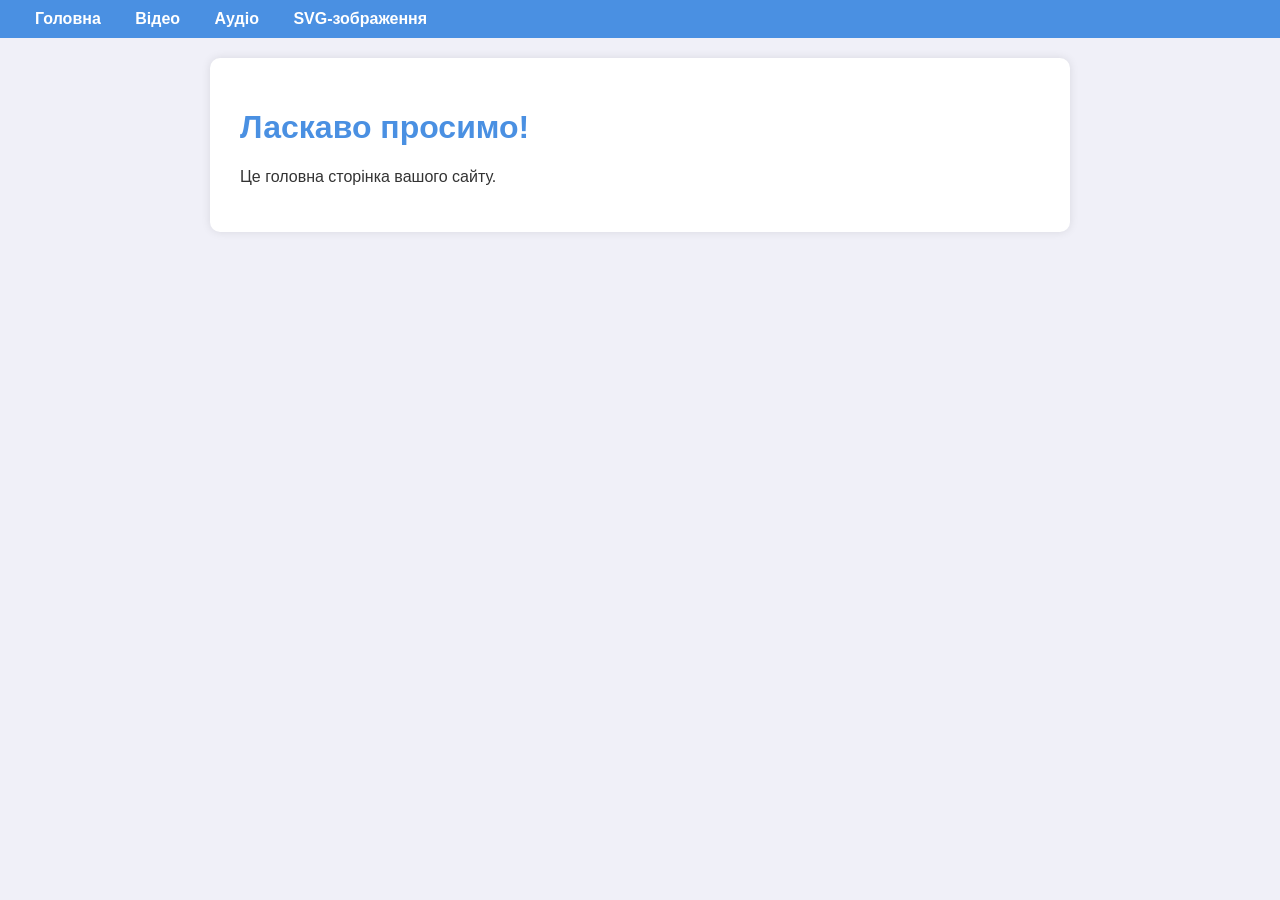
<file: index.html>
<!DOCTYPE html>
<html lang="uk">
<head>
    <meta charset="UTF-8">
    <title>Головна</title>
    <link rel="stylesheet" href="style.css">
</head>
<body>
    <header>
        <nav>
            <a href="index.html">Головна</a>
            <a href="video.html">Відео</a>
            <a href="audio.html">Аудіо</a>
            <a href="svg.html">SVG-зображення</a>
        </nav>
    </header>
    <main>
        <h1>Ласкаво просимо!</h1>
        <p>Це головна сторінка вашого сайту.</p>
    </main>
</body>
</html>
</file>
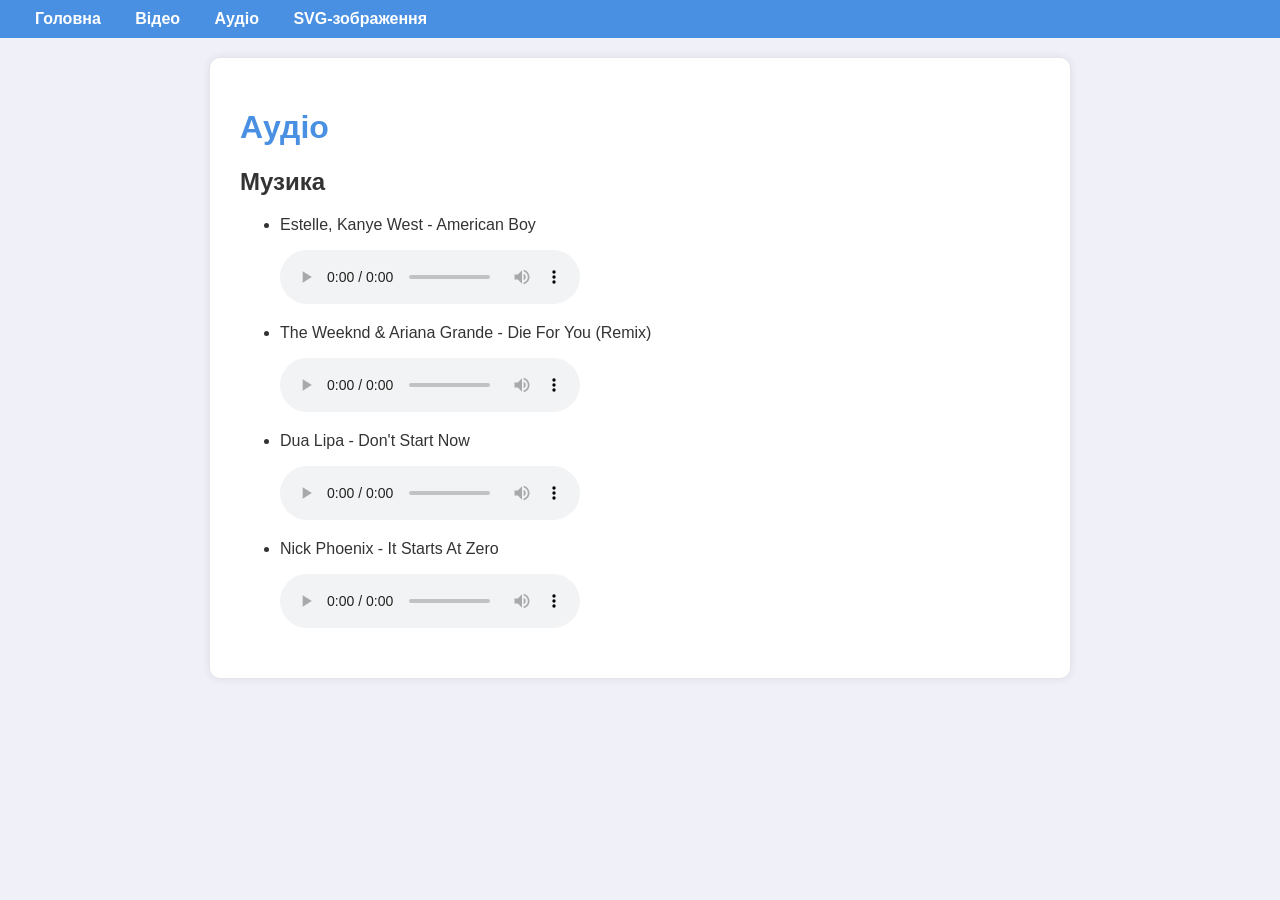
<file: audio.html>
<!DOCTYPE html>
<html lang="uk">
<head>
  <meta charset="UTF-8" />
  <meta name="viewport" content="width=device-width, initial-scale=1.0"/>
  <title>Аудіо</title>
  <link rel="stylesheet" href="style.css" />
</head>
<body>
  <header>
    <nav>
      <a href="index.html">Головна</a>
      <a href="video.html">Відео</a>
      <a href="audio.html">Аудіо</a>
      <a href="svg.html">SVG-зображення</a>
    </nav>
  </header>
  <main>
    <h1>Аудіо</h1>
    <section>
      <h2> Музика </h2>
      <ul>
        <li>
          <p>Estelle, Kanye West - American Boy</p>
          <audio controls>
            <source src="e:\Нова папка\media\estelle-kanye-west-american-boy-(meloua.com).mp3" type="audio/mpeg">
            Ваш браузер не підтримує аудіо елемент.
          </audio>
        </li>
        <li>
          <p> The Weeknd & Ariana Grande - Die For You (Remix)</p>
          <audio controls>
            <source src="e:\Нова папка\media\the-weeknd-ariana-grande-die-for-you-remix-(meloua.com).mp3" type="audio/mpeg">
            Ваш браузер не підтримує аудіо елемент.
          </audio>
        </li>
        <li>
          <p>Dua Lipa - Don't Start Now</p>
          <audio controls>
            <source src="e:\Нова папка\media\dua-lipa-dont-start-now-(meloua.com).mp3" type="audio/mpeg">
            Ваш браузер не підтримує аудіо елемент.
          </audio>
        </li>
        <li>
          <p>Nick Phoenix - It Starts At Zero</p>
          <audio controls>
            <source src="e:\Нова папка\media\the-beatnuts-method-man-se-acabo-(meloua.com).mp3" type="audio/mpeg">
            Ваш браузер не підтримує аудіо елемент.
          </audio>
        </li>
      </ul>
    </section>
  </main>
</body>
</html>
</file>
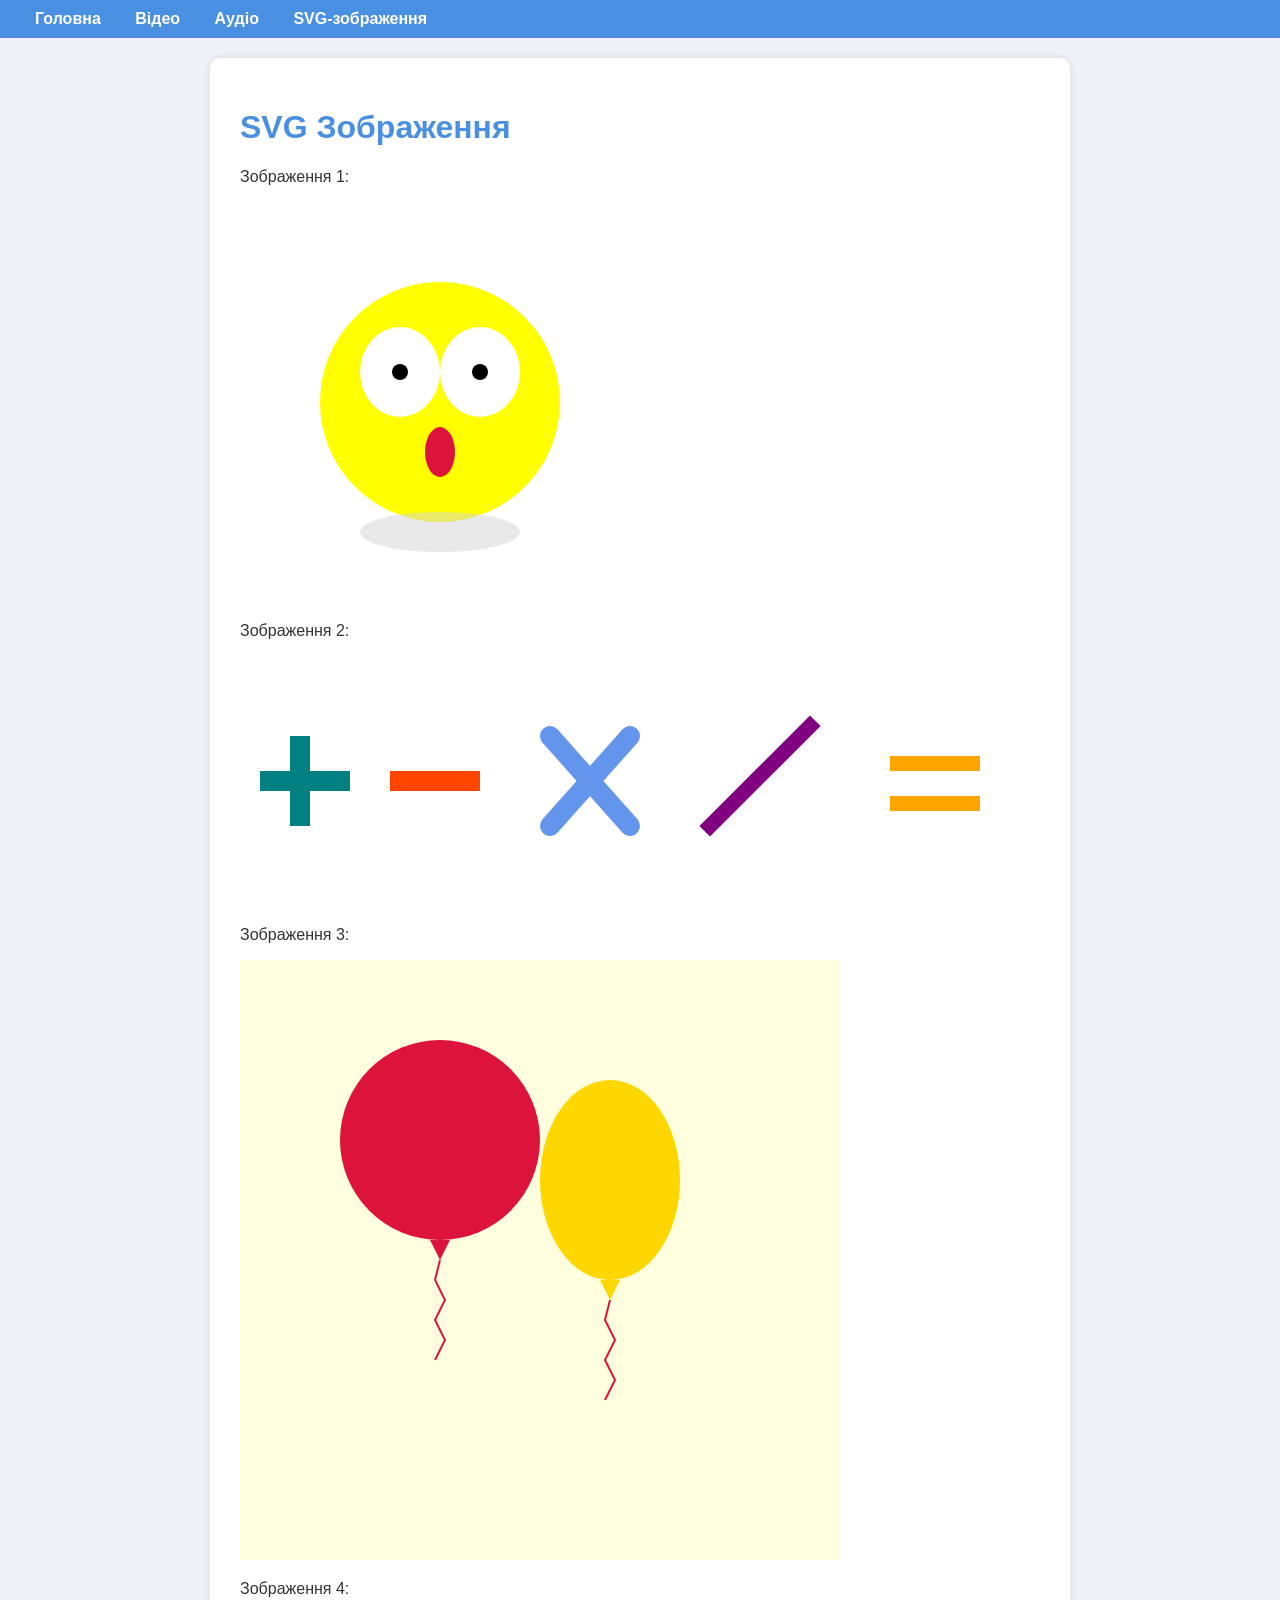
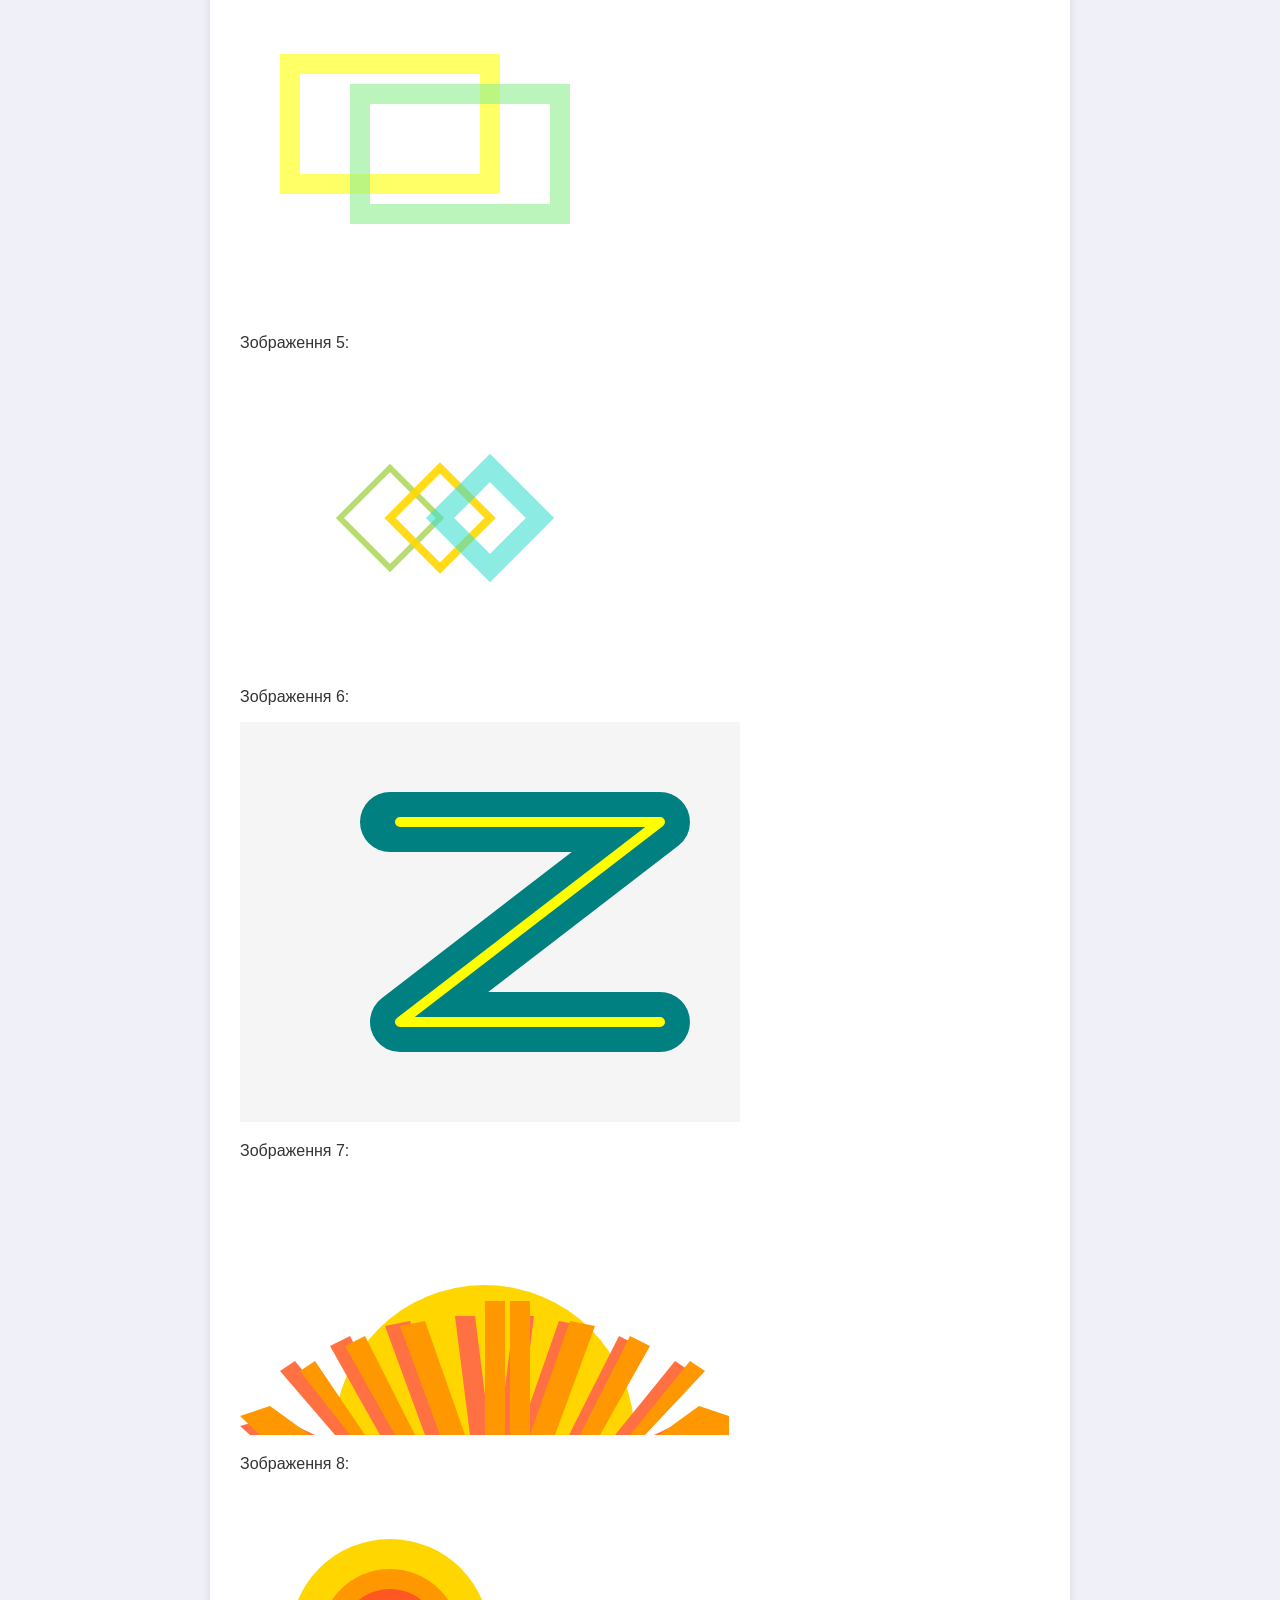
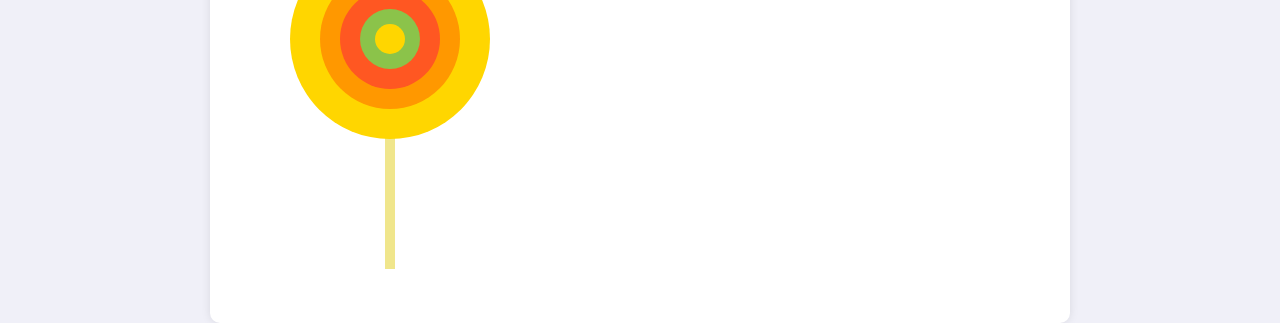
<file: svg.html>
<!DOCTYPE html>
<html lang="uk">
<head>
    <meta charset="UTF-8">
    <meta name="viewport" content="width=device-width, initial-scale=1.0">
    <title>SVG-зображення</title>
    <link rel="stylesheet" href="style.css">
</head>
<body>
    <header>
        <nav>
            <a href="index.html">Головна</a>
            <a href="video.html">Відео</a>
            <a href="audio.html">Аудіо</a>
            <a href="svg.html">SVG-зображення</a>
        </nav>        
    </header>
    <main>
        <h1>SVG Зображення</h1>
        <section>
            <p class="svg-pictures">Зображення 1:</p>
            <svg width="400" height="400">
                <circle cx="200" cy="200" r="120" fill="yellow" />
                <ellipse cx="160" cy="170" rx="40" ry="45" fill="white" />
                <ellipse cx="240" cy="170" rx="40" ry="45" fill="white" />
                <circle cx="160" cy="170" r="8" fill="black" />
                <circle cx="240" cy="170" r="8" fill="black" />
                <ellipse cx="200" cy="250" rx="15" ry="25" fill="crimson" />
                <ellipse cx="200" cy="330" rx="80" ry="20" fill="lightgrey" opacity="0.5" />
            </svg>
        </section>
        
        <section>
            <p class="svg-pictures">Зображення 2:</p>

            <svg width="900" height="250">
                <rect x="50" y="80" width="20" height="90" fill="teal" />
                <rect x="20" y="115" width="90" height="20" fill="teal" />
                <rect x="150" y="115" width="90" height="20" fill="orangered" />
                <line x1="310" y1="80" x2="390" y2="170" stroke="cornflowerblue" stroke-width="20" stroke-linecap="round" />
                <line x1="390" y1="80" x2="310" y2="170" stroke="cornflowerblue" stroke-width="20" stroke-linecap="round" />
                <line x1="470" y1="170" x2="570" y2="70" stroke="purple" stroke-width="15" stroke-linecap="square" />
                <rect x="650" y="100" width="90" height="15" fill="orange" />
                <rect x="650" y="140" width="90" height="15" fill="orange" />
            </svg>
        </section>
        <section>
            <p class="svg-pictures">Зображення 3:</p>
            <svg width="600" height="600">
                <rect width="100%" height="100%" fill="lightyellow" />
                <circle cx="200" cy="180" r="100" fill="crimson" />
                <polygon points="190,280 210,280 200,300" fill="crimson" />
                <polyline points="200,300 195,320 205,340 195,360 205,380 195,400" 
                          fill="none" 
                          stroke="crimson" 
                          stroke-width="2" />
                <ellipse cx="370" cy="220" rx="70" ry="100" fill="gold" />
                <polygon points="360,320 380,320 370,340" fill="gold" />
                <polyline points="370,340 365,360 375,380 365,400 375,420 365,440"
                          fill="none" 
                          stroke="crimson" 
                          stroke-width="2" />
            </svg>
        </section>
        <section>
            <p class="svg-pictures">Зображення 4:</p>
            <svg width="500" height="300">
                <rect x="50" y="50" width="200" height="120"
                      fill="none"
                      stroke="yellow" stroke-width="20" stroke-opacity="0.6"/>
                <rect x="120" y="80" width="200" height="120"
                      fill="none"
                      stroke="lightgreen" stroke-width="20" stroke-opacity="0.6"/>
            
              </svg>
        </section>
        <section>
            <p class="svg-pictures">Зображення 5:</p>
            <svg width="500" height="300">
                <polygon points="100,150 150,100 200,150 150,200"
                         fill="none"
                         stroke="yellowgreen" stroke-width="6" stroke-opacity="0.7" />
                <polygon points="150,150 200,100 250,150 200,200"
                         fill="none"
                         stroke="gold" stroke-width="8" stroke-opacity="0.9" />
                <polygon points="200,150 250,100 300,150 250,200"
                         fill="none"
                         stroke="turquoise" stroke-width="20" stroke-opacity="0.6" />
              </svg>
        </section>
        <section>
            <p class="svg-pictures">Зображення 6:</p>
            <svg width="500" height="400" style="background: #f5f5f5;">
              <!-- Бірюзовий зовнішній контур -->
              <path 
                d="M150,100 L420,100 L160,300 L420,300" 
                fill="none" 
                stroke="teal" 
                stroke-width="60" 
                stroke-linecap="round" 
                stroke-linejoin="round"
              />
              
              <!-- Жовта внутрішня лінія -->
              <path 
                d="M160,100 L420,100 L160,300 L420,300" 
                fill="none" 
                stroke="yellow" 
                stroke-width="10" 
                stroke-linecap="round" 
                stroke-linejoin="round"
              />
            </svg>
          </section>
          
          
          
          
        <section>
            <p class="svg-pictures">Зображення 7:</p>
            <svg width="489" height="259" viewBox="0 0 489 259" xmlns="http://www.w3.org/2000/svg">
  <!-- Жовтий круг (сонце) -->
  <circle cx="244.5" cy="259" r="150" fill="#FFD600" />

  <!-- Промені -->
  <g>
    <!-- Промені червоно-оранжеві -->
    <path d="M230 259 L215 140 L235 140 L250 259 Z" fill="#FF7043"/>
    <path d="M185 259 L145 150 L170 145 L210 259 Z" fill="#FF7043"/>
    <path d="M140 259 L90 170 L110 160 L160 259 Z" fill="#FF7043"/>
    <path d="M95 259 L40 195 L55 185 L115 259 Z" fill="#FF7043"/>
    <path d="M10 259 L0 250 L35 240 L75 259 Z" fill="#FF7043"/>
    <path d="M259 259 L274 140 L294 140 L279 259 Z" fill="#FF7043"/>
    <path d="M304 259 L344 150 L319 145 L279 259 Z" fill="#FF7043"/>
    <path d="M349 259 L399 170 L379 160 L329 259 Z" fill="#FF7043"/>
    <path d="M394 259 L450 195 L435 185 L375 259 Z" fill="#FF7043"/>
    <path d="M479 259 L489 250 L454 240 L414 259 Z" fill="#FF7043"/>
    
    <!-- Промені оранжеві -->
    <path d="M245 259 L245 125 L265 125 L265 259 Z" fill="#FF9800"/>
    <path d="M200 259 L160 150 L185 145 L225 259 Z" fill="#FF9800"/>
    <path d="M155 259 L105 170 L125 160 L175 259 Z" fill="#FF9800"/>
    <path d="M110 259 L60 195 L75 185 L125 259 Z" fill="#FF9800"/>
    <path d="M20 259 L0 240 L30 230 L70 259 Z" fill="#FF9800"/>
    <path d="M270 259 L270 125 L290 125 L290 259 Z" fill="#FF9800"/>
    <path d="M315 259 L355 150 L330 145 L290 259 Z" fill="#FF9800"/>
    <path d="M360 259 L410 170 L390 160 L340 259 Z" fill="#FF9800"/>
    <path d="M405 259 L465 195 L450 185 L390 259 Z" fill="#FF9800"/>
    <path d="M489 259 L489 240 L459 230 L419 259 Z" fill="#FF9800"/>
  </g>
</svg>
        </section>
        <section>
            <p class="svg-pictures">Зображення 8:</p>
            <svg width="300" height="400" viewBox="0 0 300 400" xmlns="http://www.w3.org/2000/svg">
                <rect x="145" y="200" width="10" height="180" fill="#F0E68C" />
                <circle cx="150" cy="150" r="100" fill="#FFD600" />
                <circle cx="150" cy="150" r="70" fill="#FF9800" />
                <circle cx="150" cy="150" r="50" fill="#FF5722" />
                <circle cx="150" cy="150" r="30" fill="#8BC34A" />
                <circle cx="150" cy="150" r="15" fill="#FFD600" />
              </svg>
        </section>
    </main>
</body>
</html>
</file>
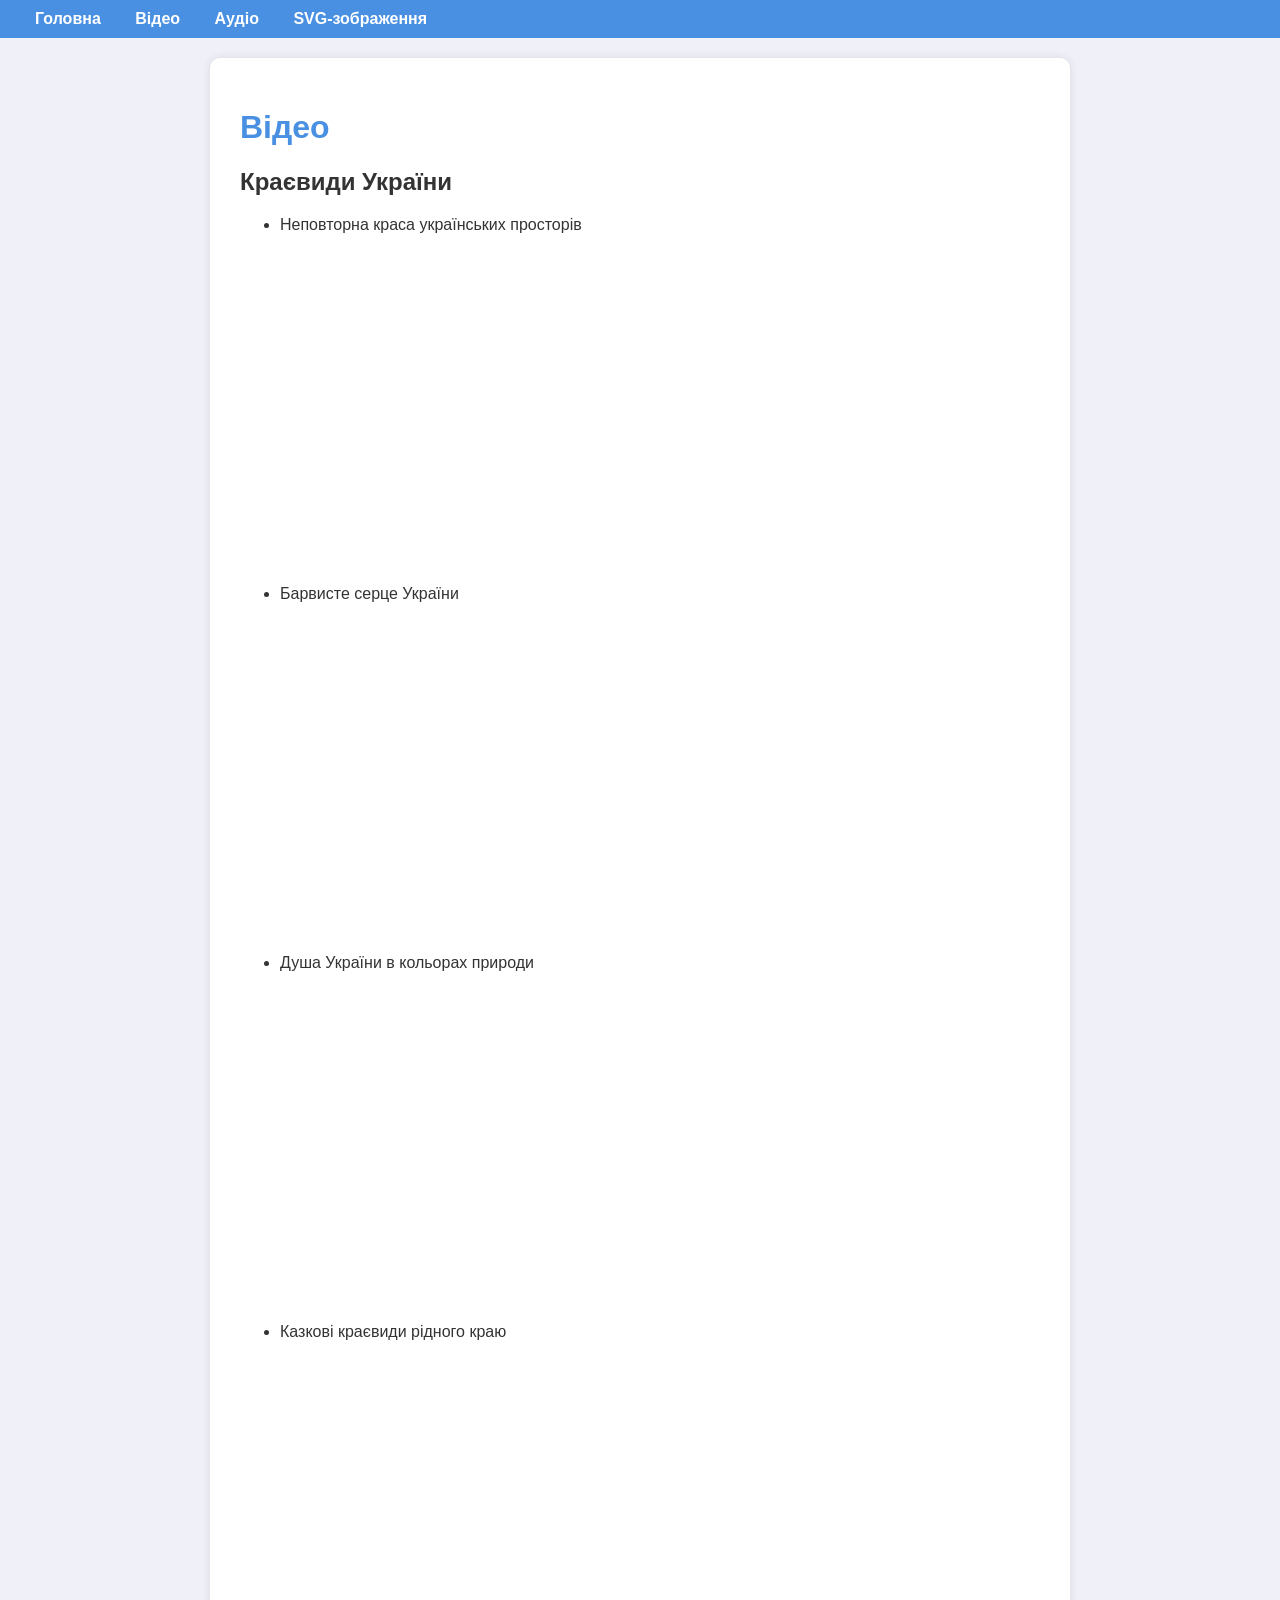
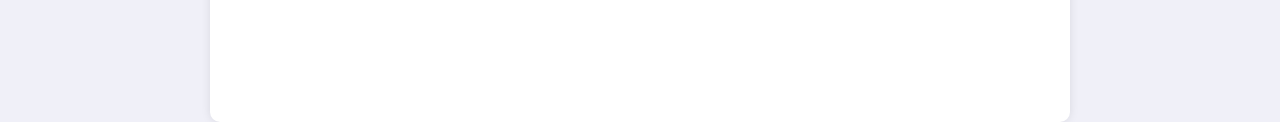
<file: video.html>
<!DOCTYPE html>
<html lang="uk">
<head>
  <meta charset="UTF-8" />
  <meta name="viewport" content="width=device-width, initial-scale=1.0"/>
  <title>Відео</title>
  <link rel="stylesheet" href="style.css" />
</head>
<body>
  <header>
    <nav>
      <a href="index.html">Головна</a>
      <a href="video.html">Відео</a>
      <a href="audio.html">Аудіо</a>
      <a href="svg.html">SVG-зображення</a>
    </nav>
  </header>
  <main>
    <h1>Відео</h1>
    <section>
      <h2>Краєвиди України</h2>
      <ul>
        <li>
          <p>Неповторна краса українських просторів</p>
          <iframe width="560" height="315" src="https://www.youtube.com/embed/s_RhPSEKaYk" title="Природа та краєвиди України під спокійну музику" frameborder="0" allow="accelerometer; autoplay; clipboard-write; encrypted-media; gyroscope; picture-in-picture; web-share" referrerpolicy="strict-origin-when-cross-origin" allowfullscreen></iframe>

        </li>
        <li>
          <p>Барвисте серце України</p>
          <iframe width="560" height="315" src="https://www.youtube.com/embed/CDh3mtIlWRQ" title="ТОП 7 КРАСИВИХ МІСЦЬ В УКРАЇНІ, ДЕ ВИ ПОВИННІ ПОБУВАТИ" frameborder="0" allow="accelerometer; autoplay; clipboard-write; encrypted-media; gyroscope; picture-in-picture; web-share" referrerpolicy="strict-origin-when-cross-origin" allowfullscreen></iframe>
        </li>
        <li>
          <p>Душа України в кольорах природи</p>
          <iframe width="560" height="315" src="https://www.youtube.com/embed/Z5XdLJ_j80c" title="Зарядися енергією природи. Україна. Моя країна" frameborder="0" allow="accelerometer; autoplay; clipboard-write; encrypted-media; gyroscope; picture-in-picture; web-share" referrerpolicy="strict-origin-when-cross-origin" allowfullscreen></iframe>
        </li>
        <li>
          <p>Казкові краєвиди рідного краю</p>
          <iframe width="560" height="315" src="https://www.youtube.com/embed/EjL0QAn3vpk" title="Українські краєвиди" frameborder="0" allow="accelerometer; autoplay; clipboard-write; encrypted-media; gyroscope; picture-in-picture; web-share" referrerpolicy="strict-origin-when-cross-origin" allowfullscreen></iframe>
        </li>
      </ul>
    </section>
  </main>
</body>
</html>
</file>
<file: style.css>
body {
    font-family: 'Segoe UI', sans-serif;
    margin: 0;
    padding: 0;
    background: #f0f0f8;
    color: #333;
}

header {
    background-color: #4a90e2;
    padding: 10px 20px;
}

nav a {
    margin: 0 15px;
    text-decoration: none;
    color: white;
    font-weight: bold;
}

nav a:hover {
    text-decoration: underline;
}

main {
    padding: 30px;
    max-width: 800px;
    margin: auto;
    background: white;
    box-shadow: 0 0 10px rgba(0,0,0,0.1);
    border-radius: 10px;
    margin-top: 20px;
}

h1 {
    color: #4a90e2;
}
</file>
